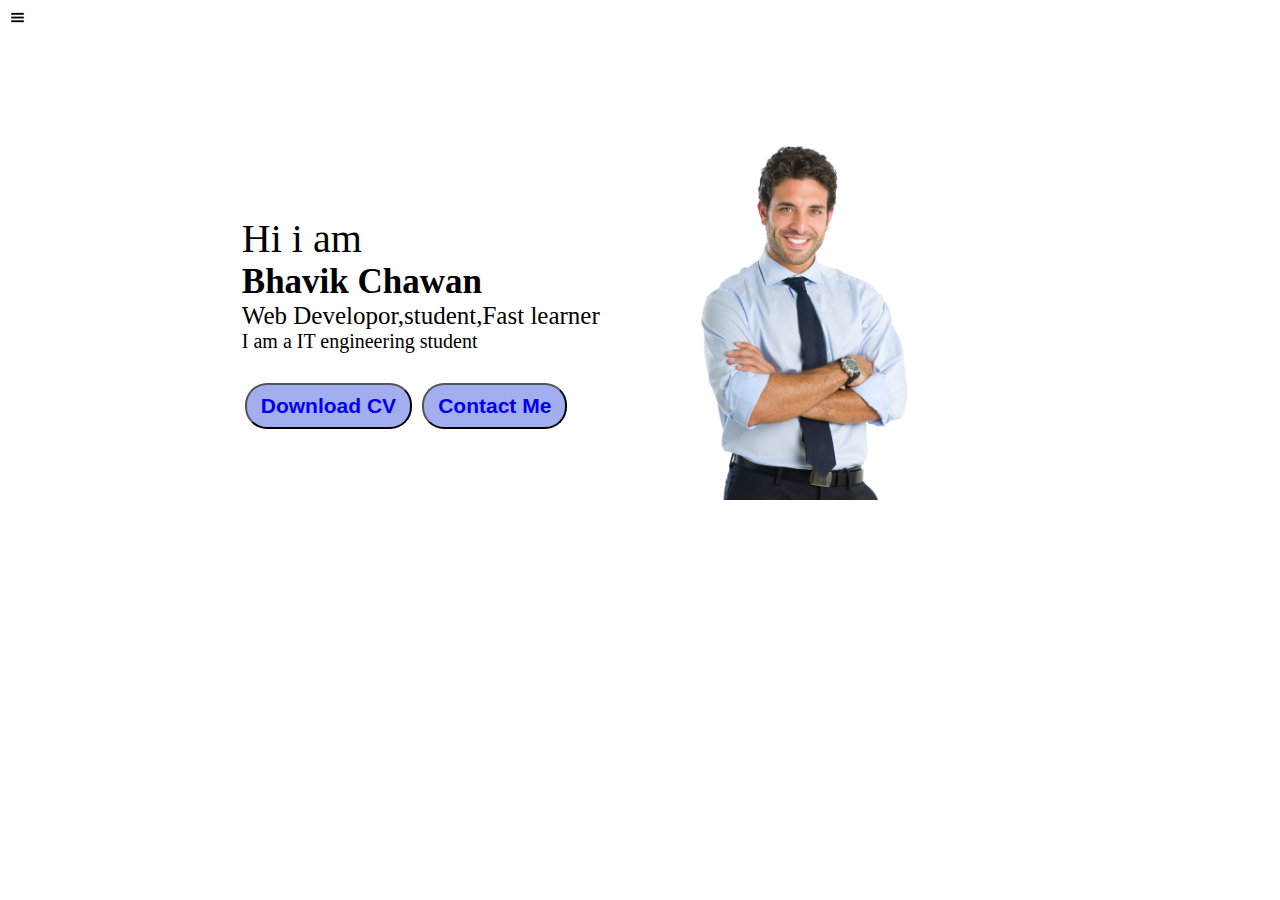
<file: index.html>
<!DOCTYPE html>
<html lang="en">

<head>
    <meta charset="UTF-8">
    <meta http-equiv="X-UA-Compatible" content="IE=edge">
    <meta name="viewport" content="width=device-width, initial-scale=1.0">
    <title>Bhavik Chawan - Web developer</title>
    <link rel="stylesheet" href="index.css">
    
</head>

<body>
    <div class="container">
        <div class="sidebar sidebarGo">
            <nav>
                <li><a href="/">Home</a></li>
                <li><a href="/intro.html">Introduction</a></li>
                <li><a href="/blog.html">Projects</a></li>
                
                <li><a href="/contact.html">Contact me</a></li> 
            </nav>
        </div>
        <div class="main">
            <div class="hamburger">  
                <img class="ham" src="image\ham1.png" alt=""  >
                <img class="cross" src="image\cross5.png" alt="" width="25px" >
            </div>
            <div class="infocontainer">
                <div class="devInfo">
                    <div class="hello">Hi i am</div>
                    <div class="name">Bhavik Chawan</div>
                    <div class="know">Web Developor,student,Fast learner</div>
                    <div class="about">I am a IT engineering student</div>
                    <div class="buttons">
                        <button><a href="/Resumebhavik.docx">Download CV</a></button>
                        <button><a href="/contact.html">Contact Me</a></button>
                    </div>
                </div>
                <div class="DevPic">
                    <img src="image\12.png" alt="Bhavik" />
                </div>
            </div>
        </div>
    </div>
    <script src="index.js"></script>
</body>

</html>
</file>
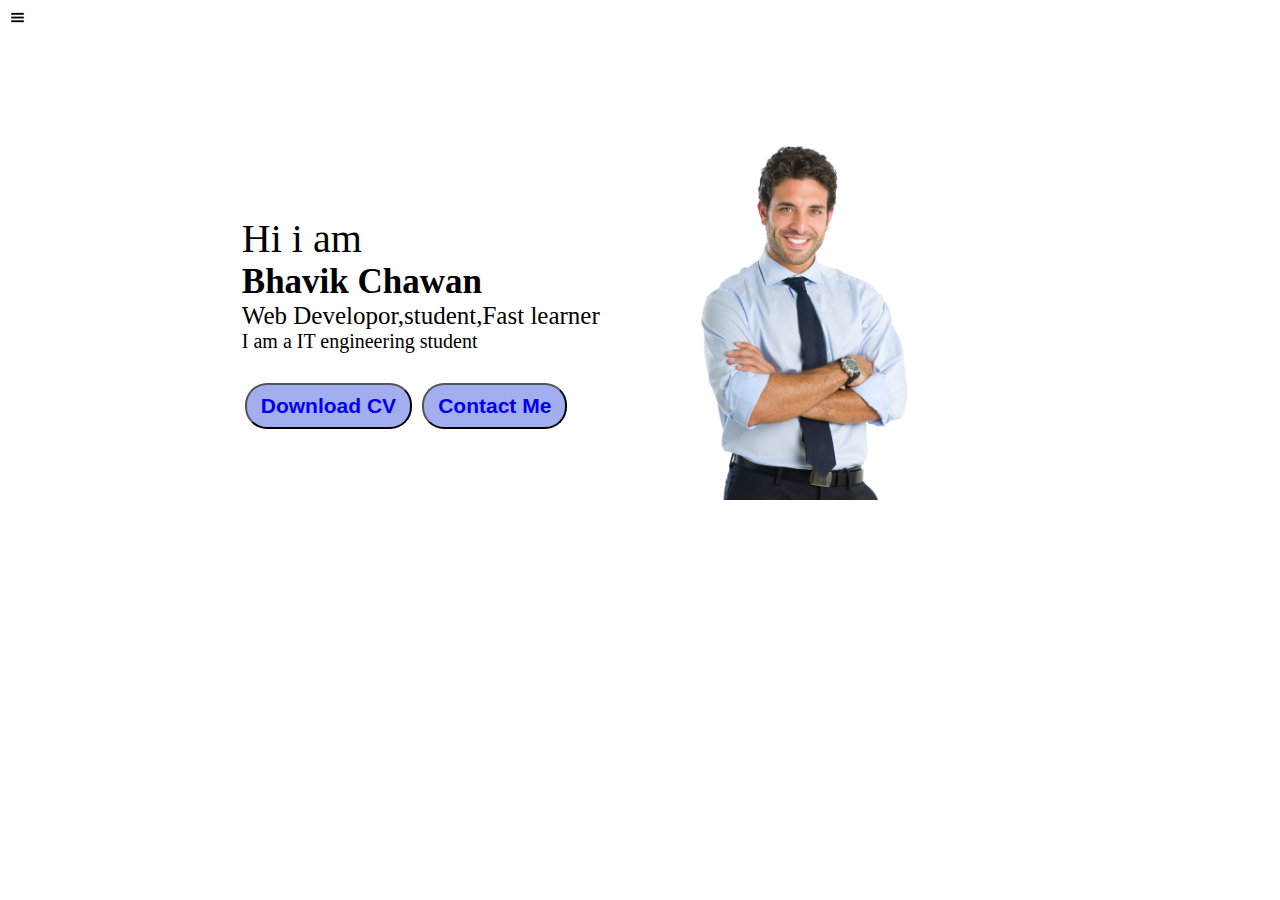
<file: portfolio_1/index.html>
<!DOCTYPE html>
<html lang="en">

<head>
    <meta charset="UTF-8">
    <meta http-equiv="X-UA-Compatible" content="IE=edge">
    <meta name="viewport" content="width=device-width, initial-scale=1.0">
    <title>Bhavik Chawan - Web developer</title>
    <link rel="stylesheet" href="index.css">
    
</head>

<body>
    <div class="container">
        <div class="sidebar sidebarGo">
            <nav>
                <li><a href="/index.html">Home</a></li>
                <li><a href="/intro.html">Introduction</a></li>
                <li><a href="/blog.html">Projects</a></li>
                
                <li><a href="/contact.html">Contact me</a></li> 
            </nav>
        </div>
        <div class="main">
            <div class="hamburger">  
                <img class="ham" src="image\ham1.png" alt=""  >
                <img class="cross" src="image\cross5.png" alt="" width="25px" >
            </div>
            <div class="infocontainer">
                <div class="devInfo">
                    <div class="hello">Hi i am</div>
                    <div class="name">Bhavik Chawan</div>
                    <div class="know">Web Developor,student,Fast learner</div>
                    <div class="about">I am a IT engineering student</div>
                    <div class="buttons">
                        <button><a href="/Resumebhavik.docx">Download CV</a></button>
                        <button><a href="/contact.html">Contact Me</a></button>
                    </div>
                </div>
                <div class="DevPic">
                    <img src="image\12.png" alt="Bhavik" />
                </div>
            </div>
        </div>
    </div>
    <script src="index.js"></script>
</body>

</html>
</file>
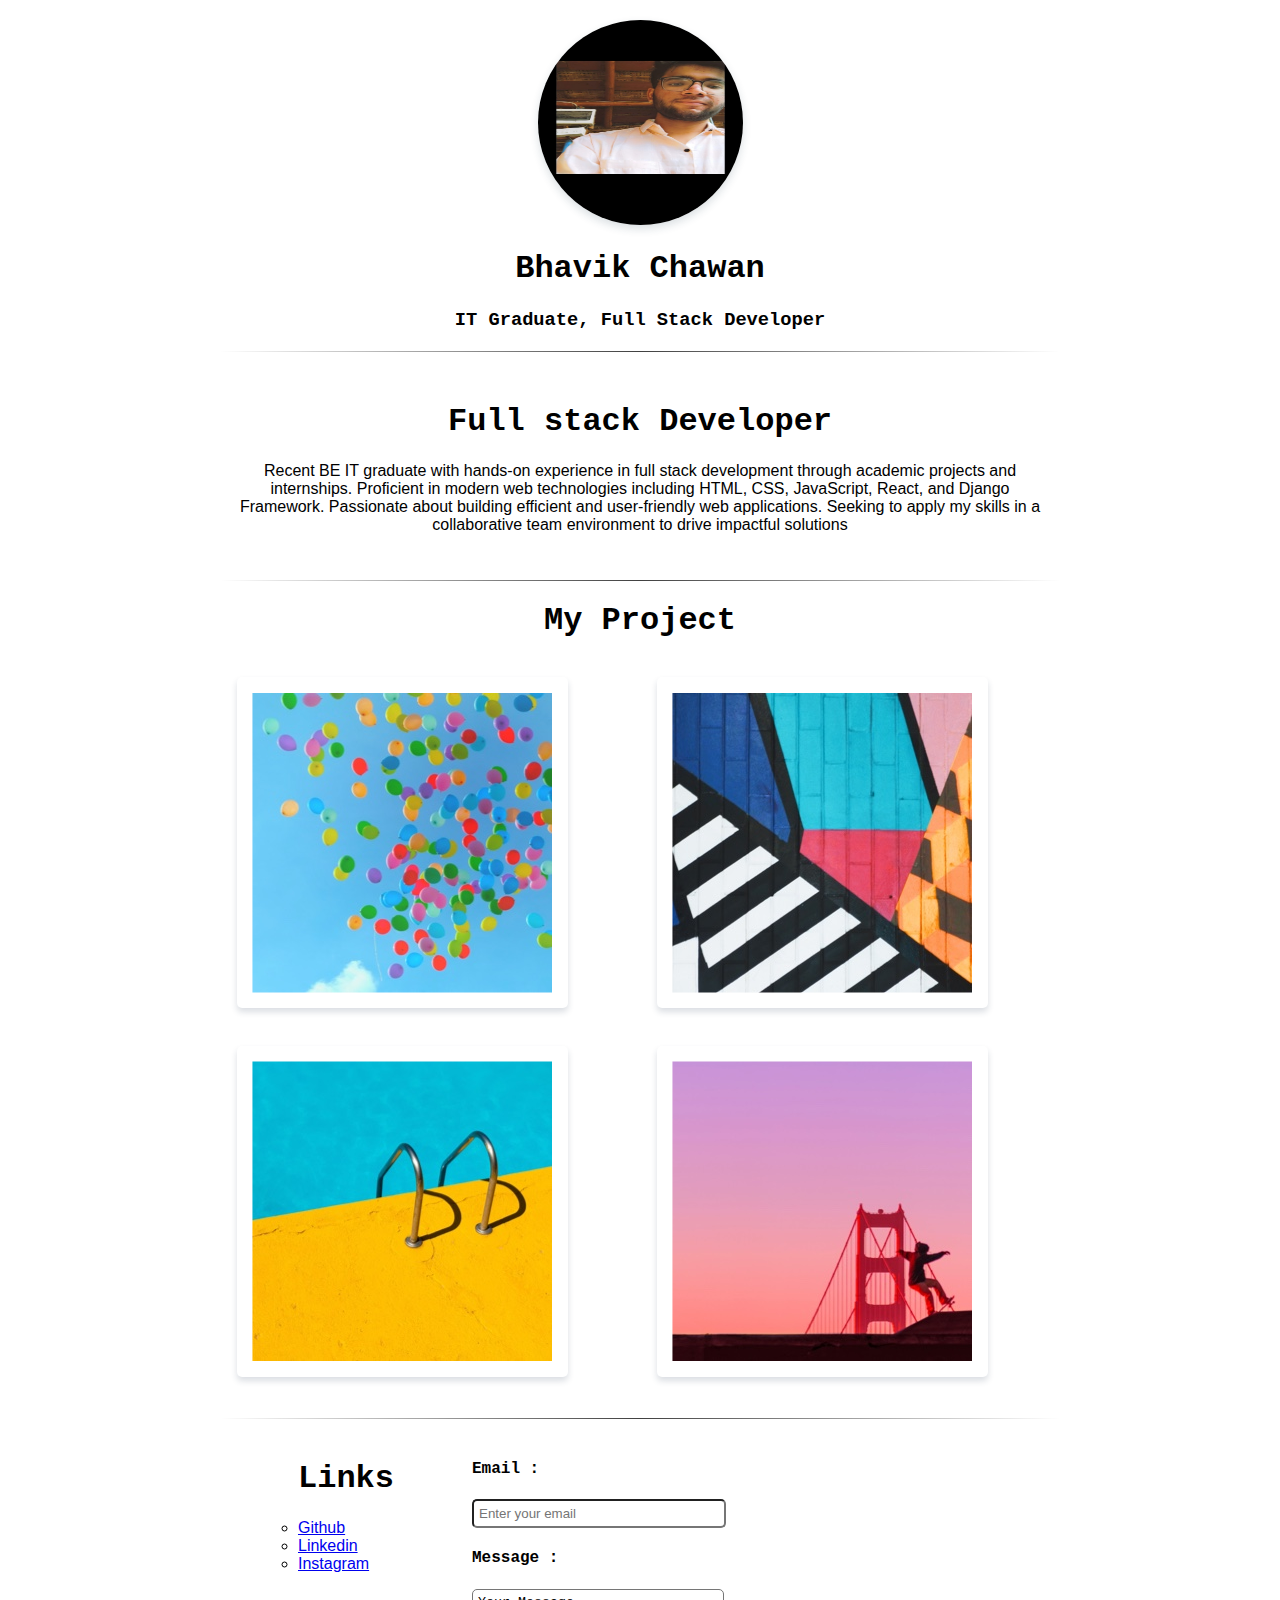
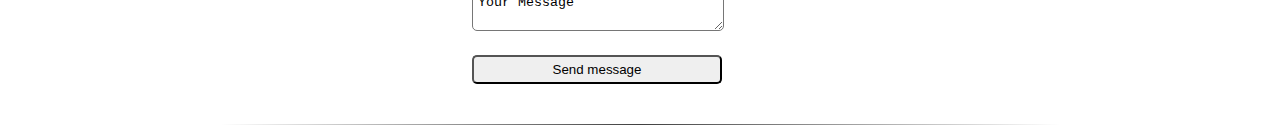
<file: Portfolio_2/index.html>
<!DOCTYPE html>
<html lang="en">

<head>
    <meta charset="UTF-8">
    <meta http-equiv="X-UA-Compatible" content="IE=edge">
    <meta name="viewport" content="width=device-width, initial-scale=1.0">
    <link rel="stylesheet" href="style.css">
    <link rel="preconnect" href="https://fonts.googleapis.com">
    <link rel="preconnect" href="https://fonts.gstatic.com" crossorigin>
    <link href="https://fonts.googleapis.com/css2?family=Open+Sans:wght@300&display=swap" rel="stylesheet">
    <title>Portfolio</title>
</head>

<body>
    <div class="container">
        <div class="intro">
            <img class="profile-picture" src="11.jpeg" />
            <h1>Bhavik Chawan</h1>
            <h3>IT Graduate, Full Stack Developer</h3>
        </div>
        <hr />
        <div>
            <div class="i-am">
                
                <ul class="about-list">
                    <h1>Full stack Developer</h1>
                    <p>Recent BE IT graduate with hands-on experience in full stack development
                        through academic projects and internships. Proficient in modern web technologies
                        including HTML, CSS, JavaScript, React, and Django Framework. Passionate
                        about building efficient and user-friendly web applications. Seeking to apply my
                        skills in a collaborative team environment to drive impactful solutions</p>
                    
                </ul>
            </div>
           
        </div>

        <hr />

        <div>
            <h1 class="project-heading">My Project</h1>
            <div class="project-grid">
                <div class="project-image-wrapper">
                    <img class="project-image" src="project-1.jpg" />
                    <h4>Hotel Management</h4>
                </div>
                <div class="project-image-wrapper">
                    <img class="project-image" src="project-2.jpg" />
                    <h4>Beyond Class</h4>
                </div>
                <div class="project-image-wrapper">
                    <img class="project-image" src="project-3.jpg" />
                    <h4>POS</h4>
                </div>
                <div class="project-image-wrapper">
                    <img class="project-image" src="project-4.jpg" />
                    <h4>Tic Tac Toe</h4>
                </div>
                <!-- <img class="project-image" src="project-1.jpg" /> -->
                <!-- <img class="project-image" src="project-2.jpg" />
                <img class="project-image" src="project-3.jpg" />
                <img class="project-image" src="project-4.jpg" /> -->
            </div>
        </div>

        <hr />

        <div class="links-and-contacts">
            <div class="links">
                <h1>Links</h1>
                <ul class="links-list">
                    <li>
                        <a href="https://github.com/bhavik0804">Github</a>
                    </li>
                    <li>
                        <a href="https://www.linkedin.com/in/bhavik-chawan/">Linkedin</a>
                    </li>
                    <li>
                        <a href="#">Instagram</a>
                    </li>
                </ul>
            </div>

            <div>
                <form action="#">
                    <label for="email">
                        <h4>Email : </h4>
                        <input id="email" placeholder="Enter your email" />
                    </label>
                    <label for="message">
                        <h4>Message : </h4>
                        <textarea id="message">Your Message</textarea>
                    </label>
                    <div class="submit-button-wrapper">
                        <input id="submit-button" type="submit" value="Send message">
                    </div>
                    
                </form>
            </div>

        </div>

        <hr />
    </div>
    <script src="script.js" ></script>
</body>

</html>
</file>
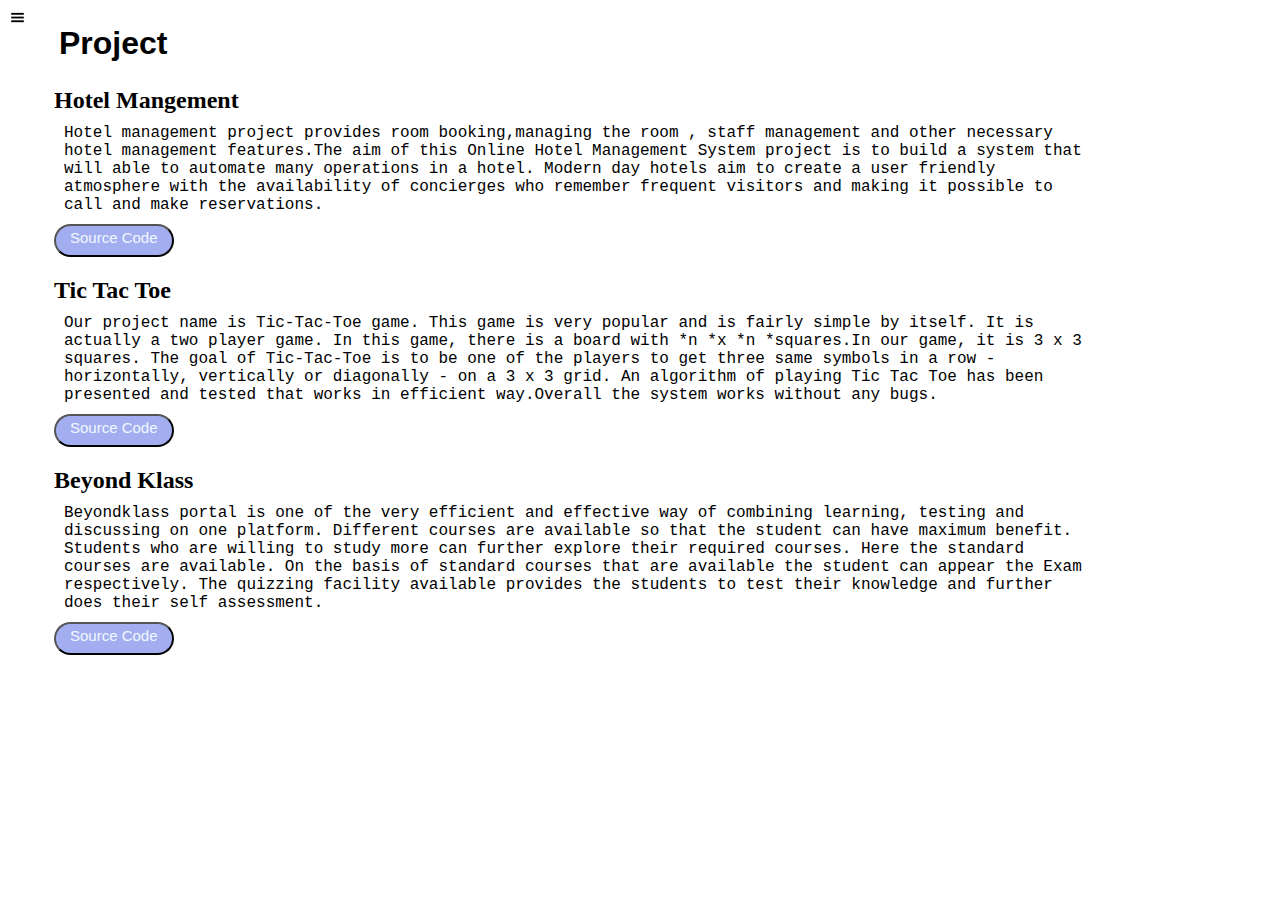
<file: blog.html>
<!DOCTYPE html>
<html lang="en">

<head>
    <meta charset="UTF-8">
    <meta http-equiv="X-UA-Compatible" content="IE=edge">
    <meta name="viewport" content="width=device-width, initial-scale=1.0">
    <title>Bhavik Chawan - Web developer</title>
    <link rel="stylesheet" href="index.css">
</head>

<body>
    <div class="container">
        <div class="sidebar sidebarGo">
            <nav>
                <li><a href="/">Home</a></li>
                <li><a href="/intro.html">Introduction</a></li>
                <li><a href="/blog.html">Projects</a></li>
                <li><a href="/contact.html">Contact me</a></li>
            </nav>
        </div>

        <div class="hamburger">
            <img class="ham" src="image\ham1.png" alt="">
            <img class="cross" src="image\cross5.png" alt="" width="25px">
        </div>

        <div class="main">
            <div class="blogContainer">
                <h1>Project</h1>
                <div class="blogItem">
                    <h2>Hotel Mangement</h2>
                    <p>
                        Hotel management project provides room booking,managing the room , staff management and other
                        necessary hotel management features.The aim of this Online Hotel Management System project is to
                        build a system
                        that will able to automate many operations in a hotel. Modern day hotels aim
                        to create a user friendly atmosphere with the availability of concierges who
                        remember frequent visitors and making it possible to call and make
                        reservations.
                    </p>
                    <button id="btn">Source Code</button>
                </div>

                <div class="blogItem">
                    <h2>Tic Tac Toe</h2>
                    <p>
                        Our project name is Tic-Tac-Toe game. This game is very popular and is fairly simple by itself.
                        It is actually a two player game. In this game, there is a board with *n *x *n *squares.In our
                        game, it is 3 x 3 squares. The goal of Tic-Tac-Toe is to be one of the players to get three same
                        symbols in a row - horizontally, vertically or diagonally - on a 3 x 3 grid.
                        An algorithm of playing Tic Tac Toe has been presented and tested that works in efficient
                        way.Overall the system works without any bugs.
                    </p>
                    <button id="btn">Source Code</button>
                </div>

                <div class="blogItem">
                    <h2>Beyond Klass</h2>
                    <p>
                        Beyondklass portal is one of the very efficient and effective way of combining learning, testing
                        and discussing on one platform. Different courses are available so that the student can have
                        maximum benefit. Students who are willing to study more can further explore their required
                        courses. Here the standard courses are available. On the basis of standard courses that are
                        available the student can appear the Exam respectively. The quizzing facility available provides
                        the students to test their knowledge and further does their self assessment.
                    </p>
                    <button id="btn">Source Code</button>
                </div>

            </div>

        </div>

    </div>
    <script src="index.js"></script>
</body>

</html>
</file>
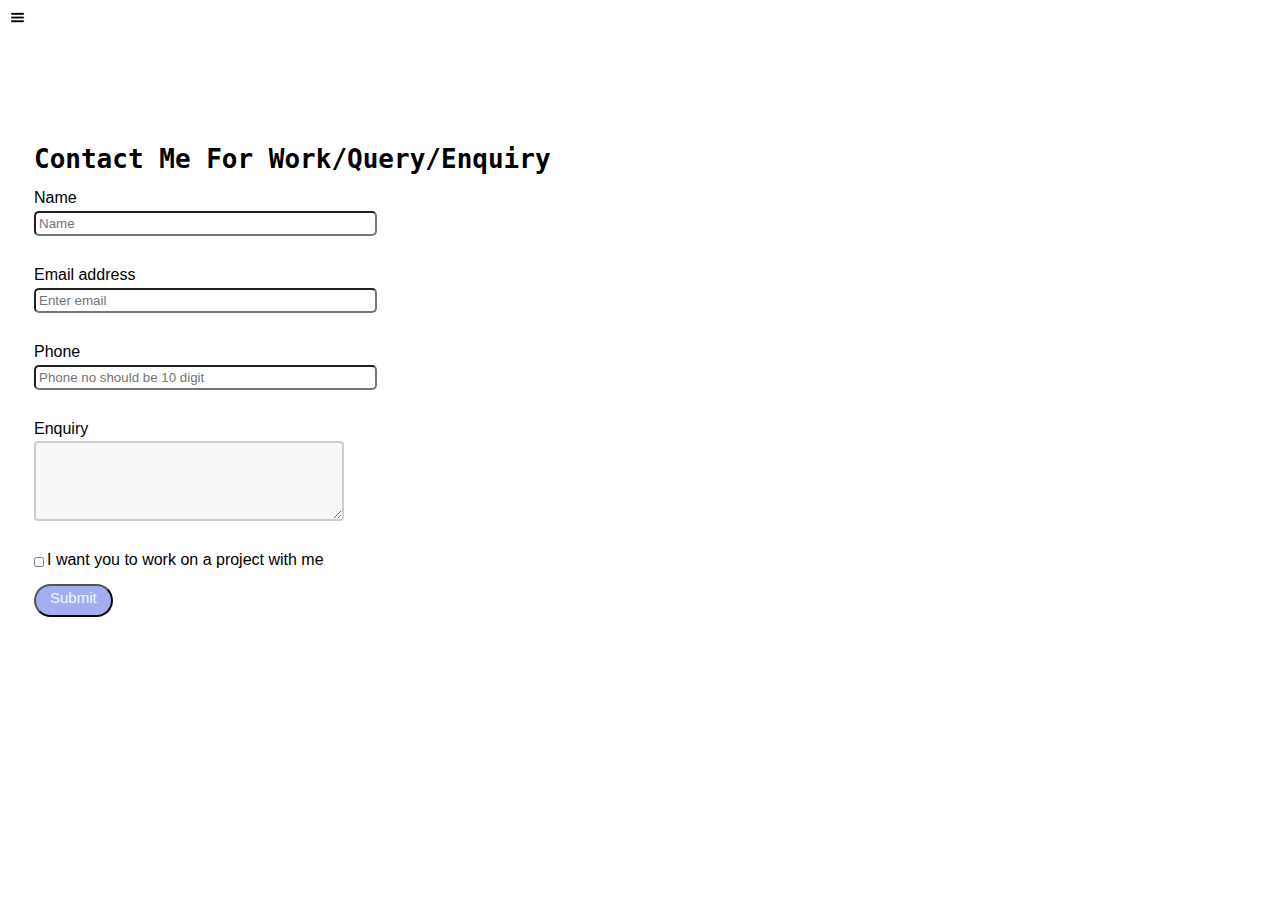
<file: contact.html>
<!DOCTYPE html>
<html lang="en">

<head>
    <meta charset="UTF-8">
    <meta http-equiv="X-UA-Compatible" content="IE=edge">
    <meta name="viewport" content="width=device-width, initial-scale=1.0">
    <title>Bhavik Chawan - Web developer</title>
    <link rel="stylesheet" href="index.css">
</head>

<body>
    <div class="container">
        <div class="sidebar sidebarGo">
            <nav>
                <li><a href="/">Home</a></li>
                <li><a href="/intro.html">Introduction</a></li>
                <li><a href="/blog.html">Projects</a></li>

                <li><a href="/contact.html">Contact me</a></li>
            </nav>
        </div>

        <div class="hamburger">
            <img class="ham" src="image\ham1.png" alt="">
            <img class="cross" src="image\cross5.png" alt="" width="25px">
        </div>

        <div class="contactform">
            <form>
                <h1>Contact Me For Work/Query/Enquiry</h1>
                <div class="form-group">
                    <label for="exampleInputEmail1">Name</label>
                    <input type="email" class="form-control" id="exampleInputEmail1" aria-describedby="emailHelp"
                        placeholder="Name">
                </div>
                <div class="form-group">
                    <label for="exampleInputEmail1">Email address</label>
                    <input type="email" class="form-control" id="exampleInputEmail1" aria-describedby="emailHelp"
                        placeholder="Enter email">
                </div>
                <div class="form-group">
                    <label for="exampleInputPhone">Phone</label>
                    <input type="text" class="form-control" id="Phoneno" placeholder="Phone no should be 10 digit">
                </div>
                <div class="form-group">
                    <label id="enquiry" for="exampleInputEnquiry">Enquiry</label>
                    <textarea id="TextAreaForEnquiry"></textarea>
                </div>
                <div id="form-check">
                    <input type="checkbox" class="form-check-input" id="exampleCheck1" />
                    <label class="form-check-label" for="exampleCheck1">I want you to work on a project with
                        me</label>
                </div>
                <button id="btn" type="submit" class="btn btn-primary">Submit</button>
            </form>
        </div>
    </div>
    <script src="index.js"></script>
</body>

</html>
</file>
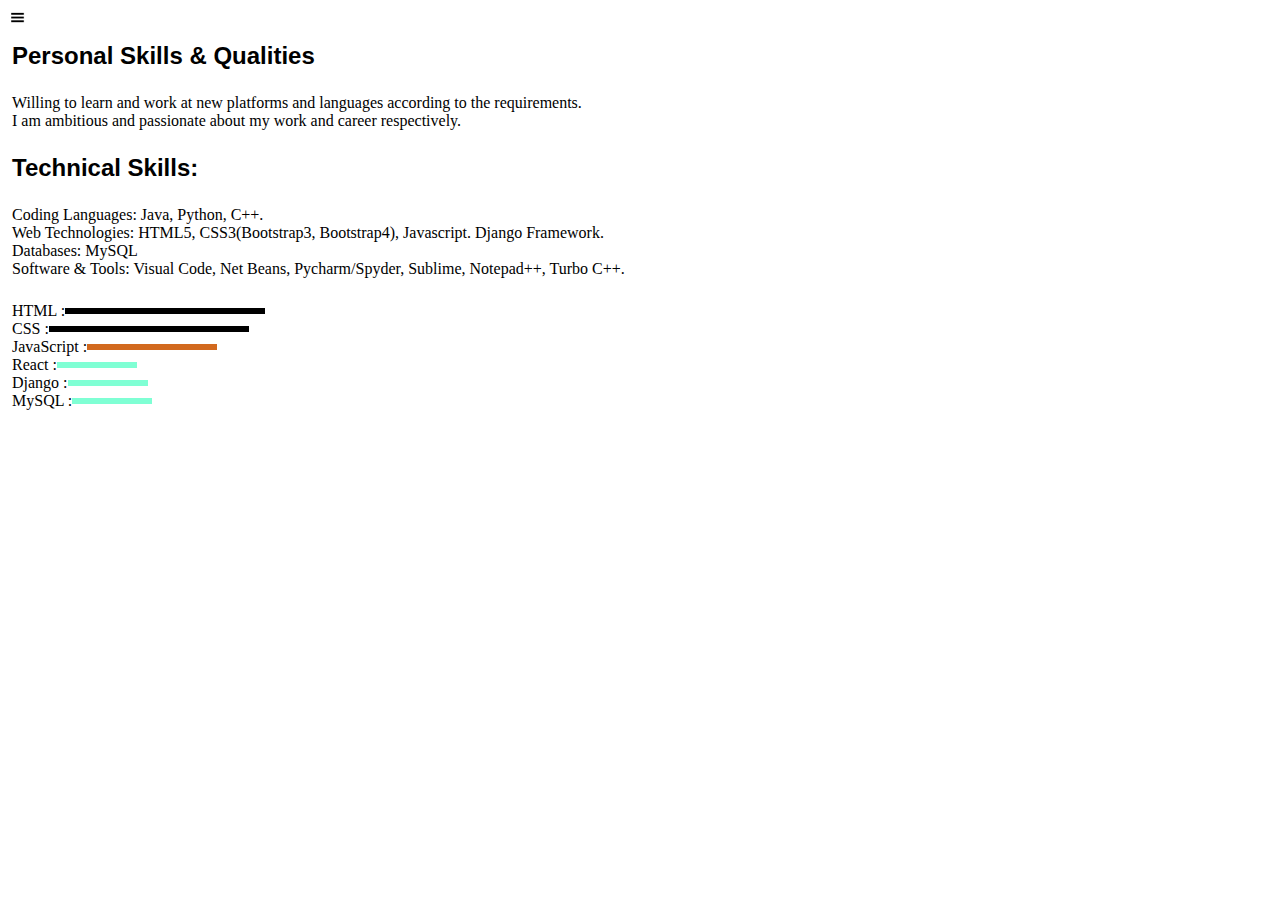
<file: intro.html>
<!DOCTYPE html>
<html lang="en">

<head>
    <meta charset="UTF-8">
    <meta http-equiv="X-UA-Compatible" content="IE=edge">
    <meta name="viewport" content="width=device-width, initial-scale=1.0">
    <title>Bhavik Chawan - Web developer</title>
    <link rel="stylesheet" href="index.css">
</head>

<body>
    <div class="container">
        <div class="sidebar sidebarGo">
            <nav>
                <li><a href="/">Home</a></li>
                <li><a href="/intro.html">Introduction</a></li>
                <li><a href="/blog.html">Projects</a></li>

                <li><a href="/contact.html">Contact me</a></li>
            </nav>
        </div>

        <div class="hamburger">
            <img class="ham" src="image\ham1.png" alt="">
            <img class="cross" src="image\cross5.png" alt="" width="25px">
        </div>

        <div class="main">
            <div class="introContainer">
                <div class="intro">
                    <h2>Personal Skills & Qualities</h2>
                    <p>
                        Willing to learn and work at new platforms and languages according to the requirements.<br>
                        I am ambitious and passionate about my work and career respectively.<br>
                    </p>
                    <h2>Technical Skills:</h2>
                    <p>
                        Coding Languages: Java, Python, C++.<br>
                        Web Technologies: HTML5, CSS3(Bootstrap3, Bootstrap4), Javascript. Django Framework.<br>
                        Databases: MySQL<br>
                        Software & Tools: Visual Code, Net Beans, Pycharm/Spyder, Sublime, Notepad++, Turbo C++.<br>

                    </p>
                    <div class="skillContainer">
                        <div class="skillItems">HTML : <div class="skills Ninety"></div>
                        </div>
                        <div class="skillItems">CSS : <div class="skills Ninety"></div>
                        </div>
                        <div class="skillItems">JavaScript : <div class="skills Seventy"></div>
                        </div>
                        <div class="skillItems">React : <div class="skills Fifty"></div>
                        </div>
                        <div class="skillItems">Django : <div class="skills Fifty"></div>
                        </div>
                        <div class="skillItems">MySQL : <div class="skills Fifty"></div>
                        </div>
                    </div>
                </div>
            </div>
        </div>

    </div>
    <script src="index.js"></script>
</body>

</html>
</file>
<file: index.css>
@import url("https://fonts.google.com/specimen/Open+Sans?preview.size=27");


/* CSS For Home Page */
* {
    margin: 0;
    padding: 0;
}

.sidebar {
    position: absolute;
    background-color: gray;
    /* width: 178px; */
    font-family: 'Open Sans', sans-serif;
    height: 100vh;
    transition: transform 0.3s ease-in;
}

.sidebar nav {
    padding: 45px;
}

.sidebar nav li {
    list-style: none;
    font-size: 20px;
    padding: 30px 0;
    font-family: monospace;
}

.sidebar nav li a {
    text-decoration: none;
    color: aliceblue;
}

.main {
    /* background-color: blanchedalmond; */
    width: 90vw;
    display: flex;
}

.container {
    display: flex;
}

.infocontainer {
    /* background-color: rgb(66, 134, 134); */
    height: 356px;
    width: 768px;
    margin: 144px auto;
    display: flex;
    justify-content: space-around;
}

.devInfo {
    display: flex;
    justify-content: center;
    flex-direction: column;
}

.DevPic img {
    height: 356px;
}

.hello {
    font-size: 40px;
    font-family: 'Times New Roman', Times, serif;
}

.know {
    font-size: 25px;
    font-family: 'Times New Roman', Times, serif;
}

.name {
    font-size: 35px;
    font-family: Cambria, Cochin, Georgia, Times, 'Times New Roman', serif;
    font-weight: bold;
}

.about {
    font-size: 20px;
    font-family: 'Times New Roman', Times, serif;
}

.buttons {
    margin-top: 30px;
}

.buttons button {
    padding: 9px 14px;
    border-radius: 22px;
    color: aliceblue;
    background-color: rgb(163, 174, 241);
    font-weight: bold;
    font-size: 21px;
    margin: 0 3px;
}

.buttons button a {
    text-decoration: none;
}

.buttons button:hover {
    background-color: rgb(240, 237, 237);
    color: dodgerblue;
}

.hamburger{
    position: absolute;
    cursor: pointer;
    top: 10px;
    left: 10px;
}

.cross{
    margin-left: 160px;
    height: 15px;
    width: 15px;
}

.ham{
    height: 15px;
    width: 15px; 
}

.sidebarGo{
    transform: translate(-440px , 0px);
    position: absolute;
}



/* End Of CSS of HomePage */

/* CSS For Contact Me */
.contactform {
    padding: 0 34px;
    padding-top: 144px;
    font-family: 'Lucida Sans', 'Lucida Sans Regular', 'Lucida Grande', 'Lucida Sans Unicode', Geneva, Verdana, sans-serif;
}



.contactform h1 {
    font-family: monospace;
    /* text-align: center; */
}

.contactform div {
    padding: 15px 0;
    display: flex;
    flex-direction: column;
}

.contactform form div input {
    width: 26vw;
    border-radius: 5px;
    margin: 4px 0 0 0;
    padding: 3px;
}

#emailHelp {
    font-size: 8px;
    color: blue;
    margin: 0 5px;
    padding-top: 10px;
}


#form-check {
    flex-direction: row;
}

#form-check input {
    width: 10px;
    margin-right: 3px;
}

#enquiry{
    padding-bottom: 3px;
}

.form-group textarea {
    padding: 10px;
    width: 60%;
    height: 80px;
    padding: 12px 20px;
    box-sizing: border-box;
    border: 2px solid #ccc;
    border-radius: 4px;
    background-color: #f8f8f8;
    font-size: 16px;
}

#btn{
    padding: 9px 14px;
    border-radius: 22px;
    color: aliceblue;
    background-color: rgb(163, 174, 241);
    /* font-weight: bold; */
    font-size: 15px; 
    padding-top: 3px;  
}

#btn:hover{
    background-color: rgb(240, 237, 237);
    color: dodgerblue;
}


.blogItem{
    margin: 20px;
    font-family: 'Times New Roman', Times, serif;
}

.blogContainer{
    padding: 0 34px;
    /* padding-top: 144px; */
}


.blogContainer h1{
    font-family: 'Franklin Gothic Medium', 'Arial Narrow', Arial, sans-serif;
    margin: 25px;
    
}

.blogItem p{
    font-family: 'Courier New', Courier, monospace;
    padding: 10px;
}

.introContainer{
    display: flex;
    justify-content: space-around;
    margin: 30px 0 30px 0;
}


.intro h2{
    font-family: 'Franklin Gothic Medium', 'Arial Narrow', Arial, sans-serif;
    margin: 12px;
}

.intro p{
    padding: 12px;
    box-sizing: border-box;

}

.skillItems{
    display: flex;
    align-items: center;
}

.skillContainer{
    padding: 12px;
    
}

.skills{
    width: 265px;
    height: 6px;
    background-color: red;
    flex-direction: row;
}

.Ninety{
    width: 200px;
    background-color: black;
}

.Seventy{
    width: 130px;
    background-color: chocolate;
}

.Fifty{
    width: 80px;
    background-color: aquamarine;
}


@media (max-width: 1000px) {
    *{
        /* background-color: rgb(179, 150, 150); */
    }

    .DevPic{
        display: none;
    }
    /* .sidebar{
        transform: translate(-400px, 0px);
        position: absolute;
    }  */
}
</file>
<file: portfolio_1/index.css>
@import url("https://fonts.google.com/specimen/Open+Sans?preview.size=27");


/* CSS For Home Page */
* {
    margin: 0;
    padding: 0;
}

.sidebar {
    position: absolute;
    background-color: gray;
    /* width: 178px; */
    font-family: 'Open Sans', sans-serif;
    height: 100vh;
    transition: transform 0.3s ease-in;
}

.sidebar nav {
    padding: 45px;
}

.sidebar nav li {
    list-style: none;
    font-size: 20px;
    padding: 30px 0;
    font-family: monospace;
}

.sidebar nav li a {
    text-decoration: none;
    color: aliceblue;
}

.main {
    /* background-color: blanchedalmond; */
    width: 90vw;
    display: flex;
}

.container {
    display: flex;
}

.infocontainer {
    /* background-color: rgb(66, 134, 134); */
    height: 356px;
    width: 768px;
    margin: 144px auto;
    display: flex;
    justify-content: space-around;
}

.devInfo {
    display: flex;
    justify-content: center;
    flex-direction: column;
}

.DevPic img {
    height: 356px;
}

.hello {
    font-size: 40px;
    font-family: 'Times New Roman', Times, serif;
}

.know {
    font-size: 25px;
    font-family: 'Times New Roman', Times, serif;
}

.name {
    font-size: 35px;
    font-family: Cambria, Cochin, Georgia, Times, 'Times New Roman', serif;
    font-weight: bold;
}

.about {
    font-size: 20px;
    font-family: 'Times New Roman', Times, serif;
}

.buttons {
    margin-top: 30px;
}

.buttons button {
    padding: 9px 14px;
    border-radius: 22px;
    color: aliceblue;
    background-color: rgb(163, 174, 241);
    font-weight: bold;
    font-size: 21px;
    margin: 0 3px;
}

.buttons button a {
    text-decoration: none;
}

.buttons button:hover {
    background-color: rgb(240, 237, 237);
    color: dodgerblue;
}

.hamburger{
    position: absolute;
    cursor: pointer;
    top: 10px;
    left: 10px;
}

.cross{
    margin-left: 160px;
    height: 15px;
    width: 15px;
}

.ham{
    height: 15px;
    width: 15px; 
}

.sidebarGo{
    transform: translate(-440px , 0px);
    position: absolute;
}



/* End Of CSS of HomePage */

/* CSS For Contact Me */
.contactform {
    padding: 0 34px;
    padding-top: 144px;
    font-family: 'Lucida Sans', 'Lucida Sans Regular', 'Lucida Grande', 'Lucida Sans Unicode', Geneva, Verdana, sans-serif;
}



.contactform h1 {
    font-family: monospace;
    /* text-align: center; */
}

.contactform div {
    padding: 15px 0;
    display: flex;
    flex-direction: column;
}

.contactform form div input {
    width: 26vw;
    border-radius: 5px;
    margin: 4px 0 0 0;
    padding: 3px;
}

#emailHelp {
    font-size: 8px;
    color: blue;
    margin: 0 5px;
    padding-top: 10px;
}


#form-check {
    flex-direction: row;
}

#form-check input {
    width: 10px;
    margin-right: 3px;
}

#enquiry{
    padding-bottom: 3px;
}

.form-group textarea {
    padding: 10px;
    width: 60%;
    height: 80px;
    padding: 12px 20px;
    box-sizing: border-box;
    border: 2px solid #ccc;
    border-radius: 4px;
    background-color: #f8f8f8;
    font-size: 16px;
}

#btn{
    padding: 9px 14px;
    border-radius: 22px;
    color: aliceblue;
    background-color: rgb(163, 174, 241);
    /* font-weight: bold; */
    font-size: 15px; 
    padding-top: 3px;  
}

#btn:hover{
    background-color: rgb(240, 237, 237);
    color: dodgerblue;
}


.blogItem{
    margin: 20px;
    font-family: 'Times New Roman', Times, serif;
}

.blogContainer{
    padding: 0 34px;
    /* padding-top: 144px; */
}


.blogContainer h1{
    font-family: 'Franklin Gothic Medium', 'Arial Narrow', Arial, sans-serif;
    margin: 25px;
    
}

.blogItem p{
    font-family: 'Courier New', Courier, monospace;
    padding: 10px;
}

.introContainer{
    display: flex;
    justify-content: space-around;
    margin: 30px 0 30px 0;
}


.intro h2{
    font-family: 'Franklin Gothic Medium', 'Arial Narrow', Arial, sans-serif;
    margin: 12px;
}

.intro p{
    padding: 12px;
    box-sizing: border-box;

}

.skillItems{
    display: flex;
    align-items: center;
}

.skillContainer{
    padding: 12px;
    
}

.skills{
    width: 265px;
    height: 6px;
    background-color: red;
    flex-direction: row;
}

.Ninety{
    width: 200px;
    background-color: black;
}

.Seventy{
    width: 130px;
    background-color: chocolate;
}

.Fifty{
    width: 80px;
    background-color: aquamarine;
}


@media (max-width: 1000px) {
    *{
        /* background-color: rgb(179, 150, 150); */
    }

    .DevPic{
        display: none;
    }
    /* .sidebar{
        transform: translate(-400px, 0px);
        position: absolute;
    }  */
}
</file>
<file: Portfolio_2/style.css>
body{
    font-family: 'Noto Sans', sans-serif;
}

h1,h2,h3,h4{
    font-family: 'Robert Mono', monospace;
}

.container{
    max-width: 840px;
    margin: 0 auto;
}

.container > div{
    margin: 20px auto;
}

.intro{
    text-align: center;
}

.about-grid{
    display: grid;
    grid-template-columns: 50% 50%;
}

.i-am, .i-like{
    text-align: center;
}

.about-list{
 list-style: none;  
 padding: 10px; 
}

@media (max-width :400px) {
    .about-grid{
        grid-template-columns: 100%;
    }    
}

.project-heading{
    text-align: center;
}

.project-grid{
    display: grid;
    grid-template-columns: 50% 50%;
}

.project-image{
    justify-self: center;
    padding: 4%;
}

@media (max-width:650px) {
    .project-grid{
        grid-template-columns: 100%;
    }
}

.links-and-contacts{
    display: grid;
    grid-template-columns: 30% 70%;
}

.links{
    justify-self: center;
}

.links-list{
    list-style: circle;
    padding: 0;
}

@media (max-width :650px){
    .links-and-contacts{
        grid-template-columns: 100%;
    }
}

.project-heading{
    text-align: center;
}

.profile-picture{
    border-radius: 50%;
    width: 205px;
    height: 205px;
    box-shadow: 0 4px 8px 0 rgb(34, 60, 80, 0.16);
    transition: all ease-in-out .2%;
}

.profile-picture:hover{
    box-shadow: 0 8px 12px 0 rgb(34, 60, 80,016);
}

.project-image-wrapper{
    justify-content: center;
    padding: 4%;
    position: relative;
}

.project-image{
    border-radius: 5px;
    box-shadow: 0 4px 6px 0 rgba(34, 50, 80, 0.16);
    transition: all ease-in-out.2%;
}

.project-image:hover{
    filter: brightness(.75);
    box-shadow: 0 8px 12px 0 rgba(34, 60, 80, 0.16);
}

.project-image-wrapper:hover > h4{
    visibility: visible;
}

.project-image-wrapper > h4{
    position: absolute;
    top: 40%;
    left: 45%;
    transform: translate(-50% , -50%);
    color: white;
    visibility: hidden;
    z-index: 2;
    transition: all ease-in-out.2%;
}

form input,textarea{
    padding: 5px;
    border-radius: 5px;
    width: 240px;
}

form input[type="submit"]{
    width: 250px;
    margin: 20px 0;
}

.submit-buton-wrapper{
    margin: 40px 0;
    
}

hr{
    border: 0;
    height: 1px;
    background-image: linear-gradient(to right,rgba(0,0,0,0), rgba(0,0,0,0.75), rgba(0,0,0,0));
    /* background-color: black; */
}
</file>
